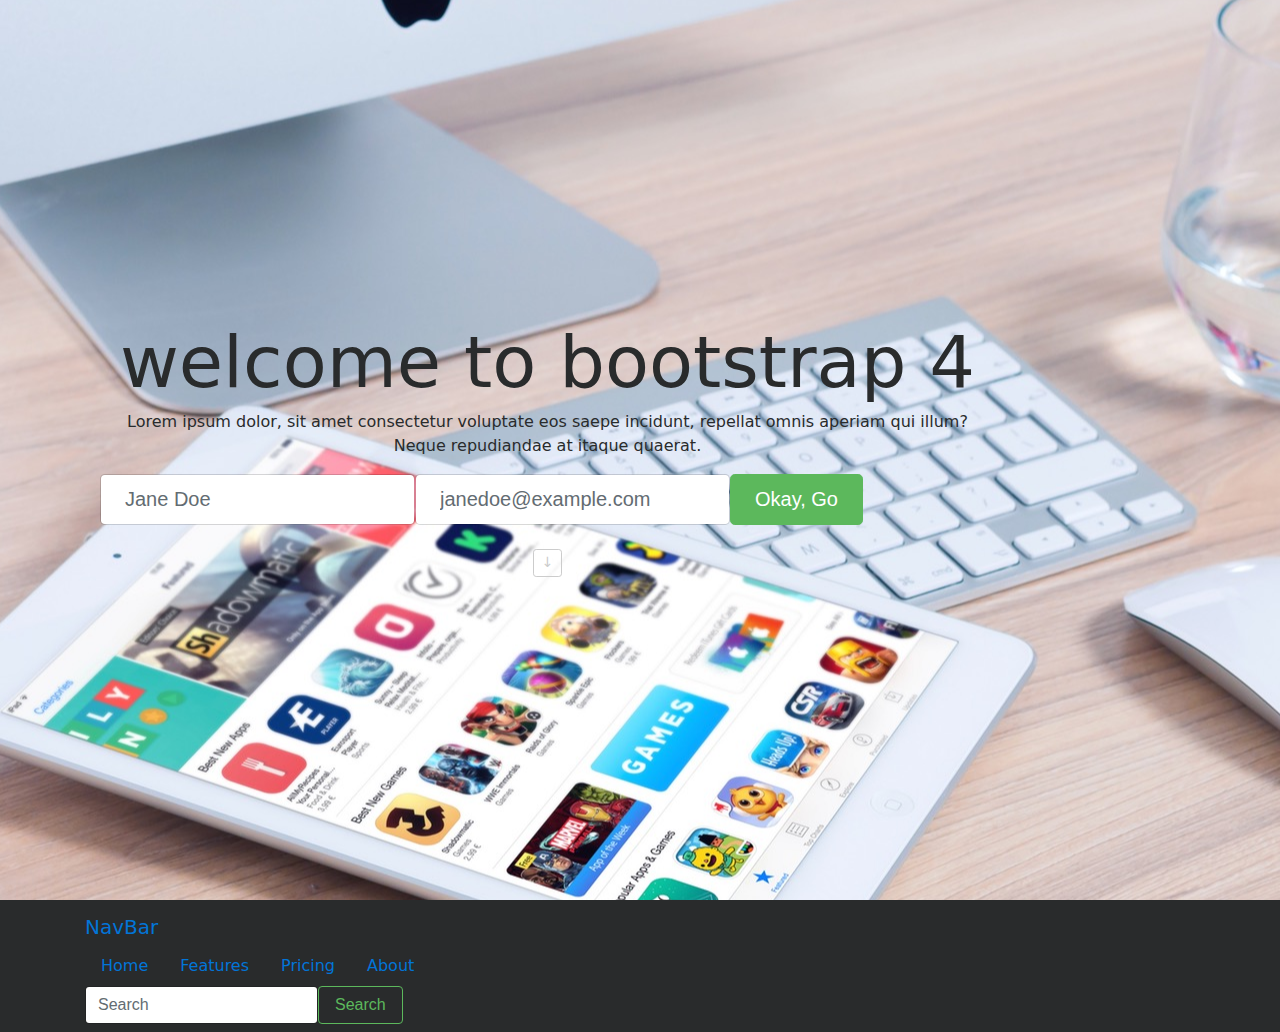
<file: bootStrap$/index.html>
<!DOCTYPE html>
<html lang="en">

<head>
    <title></title>
    <meta charset="UTF-8">
    <meta name="viewport" content="width=device-width, initial-scale=1">
    <link href="css/bootstrap.css" rel="stylesheet">
    <link href="css/styles.css" rel="stylesheet">

</head>

<body>
    <section id="cover">
        <div id="cover-caption">
            <div class="container">
                <div class="col-sm-10 col-sm-offset-1">
                    <h1 class="display-3">welcome to bootstrap 4</h1>
                    <p>Lorem ipsum dolor, sit amet consectetur voluptate eos saepe incidunt, repellat omnis aperiam qui illum? Neque repudiandae at itaque quaerat.</p>
                    <form class="form-inline">
                        <div class="form-group">
                            <label for="Name" class="sr-only">Name</label>
                            <input type="text" name="name" id="Name" placeholder="Jane Doe" class="form-control form-control-lg">
                        </div>
                        <div class="form-group">
                            <label for="Email" class="sr-only">Email</label>
                            <input type="text" name="Email" id="Email" placeholder="janedoe@example.com" class="form-control form-control-lg">
                        </div>
                        <button class="btn btn-success btn-lg" type="submit">Okay, Go</button>
                    </form>
                    <br>
                    <a href="#nav-main" class="btn btn-outline-secondary btn-sm" role="button">&darr;</a>
                </div>
            </div>

        </div id="cover-caption">
    </section>
    <nav class="navbar navbar-dark bg-inverse navbar-full" id="nav-main">

        <div class="container">
            <a href="#" class="navbar-brand">NavBar</a>
            <ul class="nav ">
                <li class="nav-item active">
                    <a href="#" class="nav-link">Home <span class="sr-only">(Current)</span></a>

                </li>
                <li class="nav-item ">
                    <a href="#" class="nav-link">Features </a>

                </li>
                <li class="nav-item ">
                    <a href="#" class="nav-link">Pricing </a>

                </li>
                <li class="nav-item ">
                    <a href="#" class="nav-link">About </a>

                </li>
            </ul>
            <form class="form-inline">
                <input type="text" class="form-control" placeholder="Search">
                <button class="btn btn-outline-success" type="submit">Search</button>
            </form>
        </div>
    </nav>


    <script src="js/jquery-3.2.1.min.js"></script>
    <script src="js/bootstrap.js"></script>
</body>

</html>
</file>
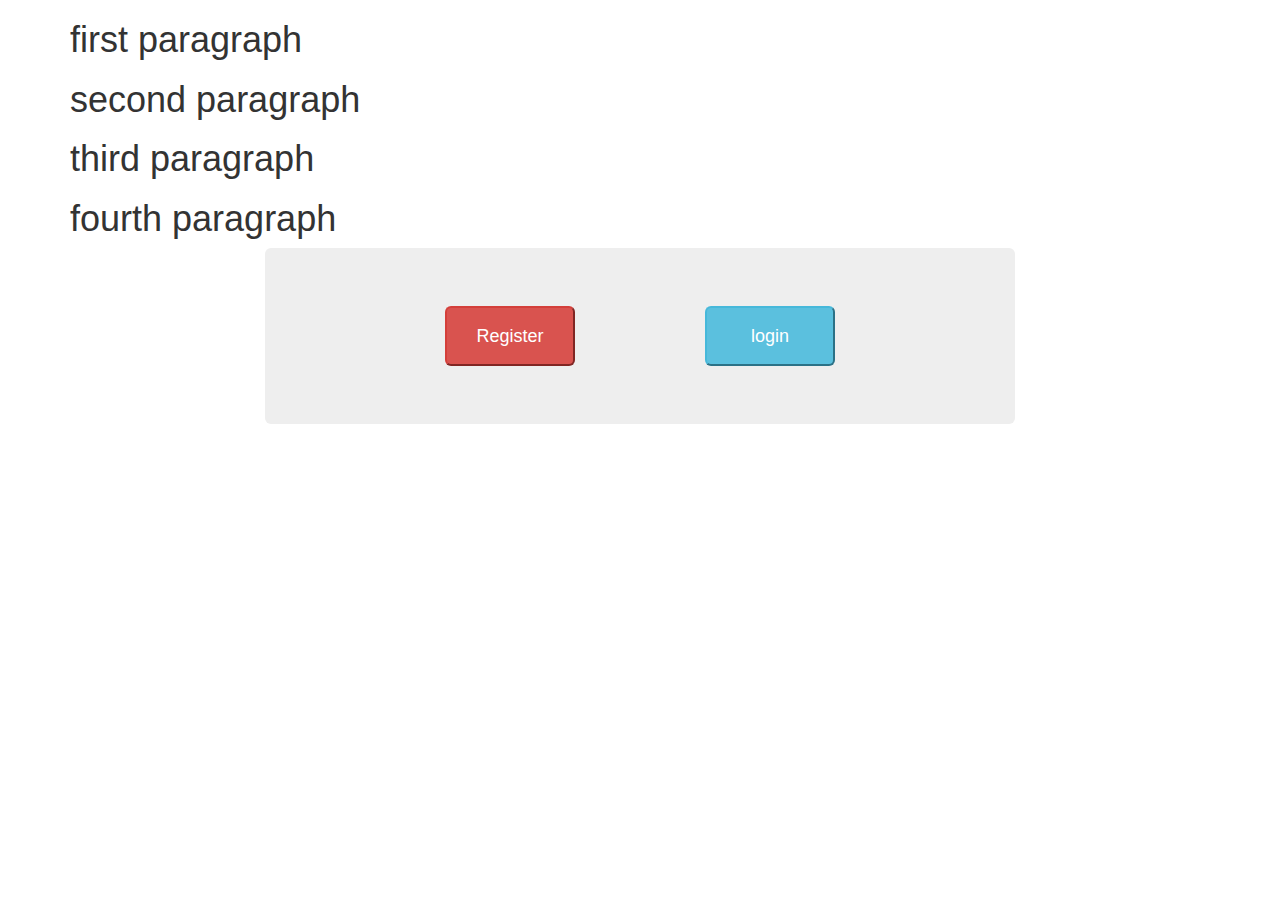
<file: Jquery test/Index.html>
<!DOCTYPE html>
<html lang="en">

<head>
    <meta charset="UTF-8">
    <meta name="viewport" content="width=device-width, initial-scale=1.0">
    <meta http-equiv="X-UA-Compatible" content="ie=edge">
    <link rel="stylesheet" href="bootstrap.min.css">
    <link rel="stylesheet" href="settings.css">
    <title>Document</title>
</head>

<body class="container">
    <div>
        <h1>
            first paragraph

        </h1>
        <p>
            NUPE is one the largest british trade union, with membership rinnunig into many hundreds of thousands , yet although today
            every single society benefits from the work of bublic employees, there can be a few who are awere of the origin
            of this trade union.


        </p>

    </div>
    <div>
        <h1>
            second paragraph
        </h1>
        <p>

            Although the princepal strength of Vestry Employees' Union was concentrated on workers employed in the vestries it had also
            established a base amongest workesr employeed by the London County Council and this proved to be of considerable
            importance of miunicipal employees.

        </p>

    </div>
    <div>
        <h1>
            third paragraph
        </h1>
        <p>
            NUPE is one the largest british trade union, with membership rinnunig into many hundreds of thousands , yet although today
            every single society benefits from the work of bublic employees, there can be a few who are awere of the origin
            of this trade union.


        </p>

    </div>
    <div>
        <h1>
            fourth paragraph
        </h1>
        <p>

            Although the princepal strength of Vestry Employees' Union was concentrated on workers employed in the vestries it had also
            established a base amongest workesr employeed by the London County Council and this proved to be of considerable
            importance of miunicipal employees.

        </p>

    </div>
    <div class="row">
   <div class="col-lg-2 col-md-2 col-xs-1"></div>
   <div class="col-lg-8 col-md-8 col-xs-10">
<div class="jumbotron">
    <button id="reg" class="btn-lg btn-danger">Register</button>
    <button id="log" class="btn-lg btn-info" >login</button>
        <div id="login">
        <form class="form-inline" >
      
                <label for="email">Email</label>
                <input type="email" class="form-control" name="email" id="email">
                <label for="password"> passsword</label>
                <input type="password" class="form-control" name="pass" id="password">
      <input type="submit" name="send" id="log">
    
        </div>
    
    </form>
    <div id="register">
    <form class="form-block">
         
                <label for="name">Name</label>
                <input type="text" class="form-control" name="name" id="name">
                <label for="email">Email</label>
                <input type="email" class="form-control" name="eamil" id="email">
                <label for="password"> passsword</label>
                <input type="password" class="form-control" name="pass" id="password">
                
                <input type="submit" class="btn-info" name="send" id="register">
         </div>
        </form>
</div>
</div>
   </div>
   <div class="col-lg-2 col-md-2 col-xs-1"></div>
    </div>
    <script src="jquery-3.2.1.min.js"></script>
    <script src="script.js"></script>
</body>

</html>
</file>
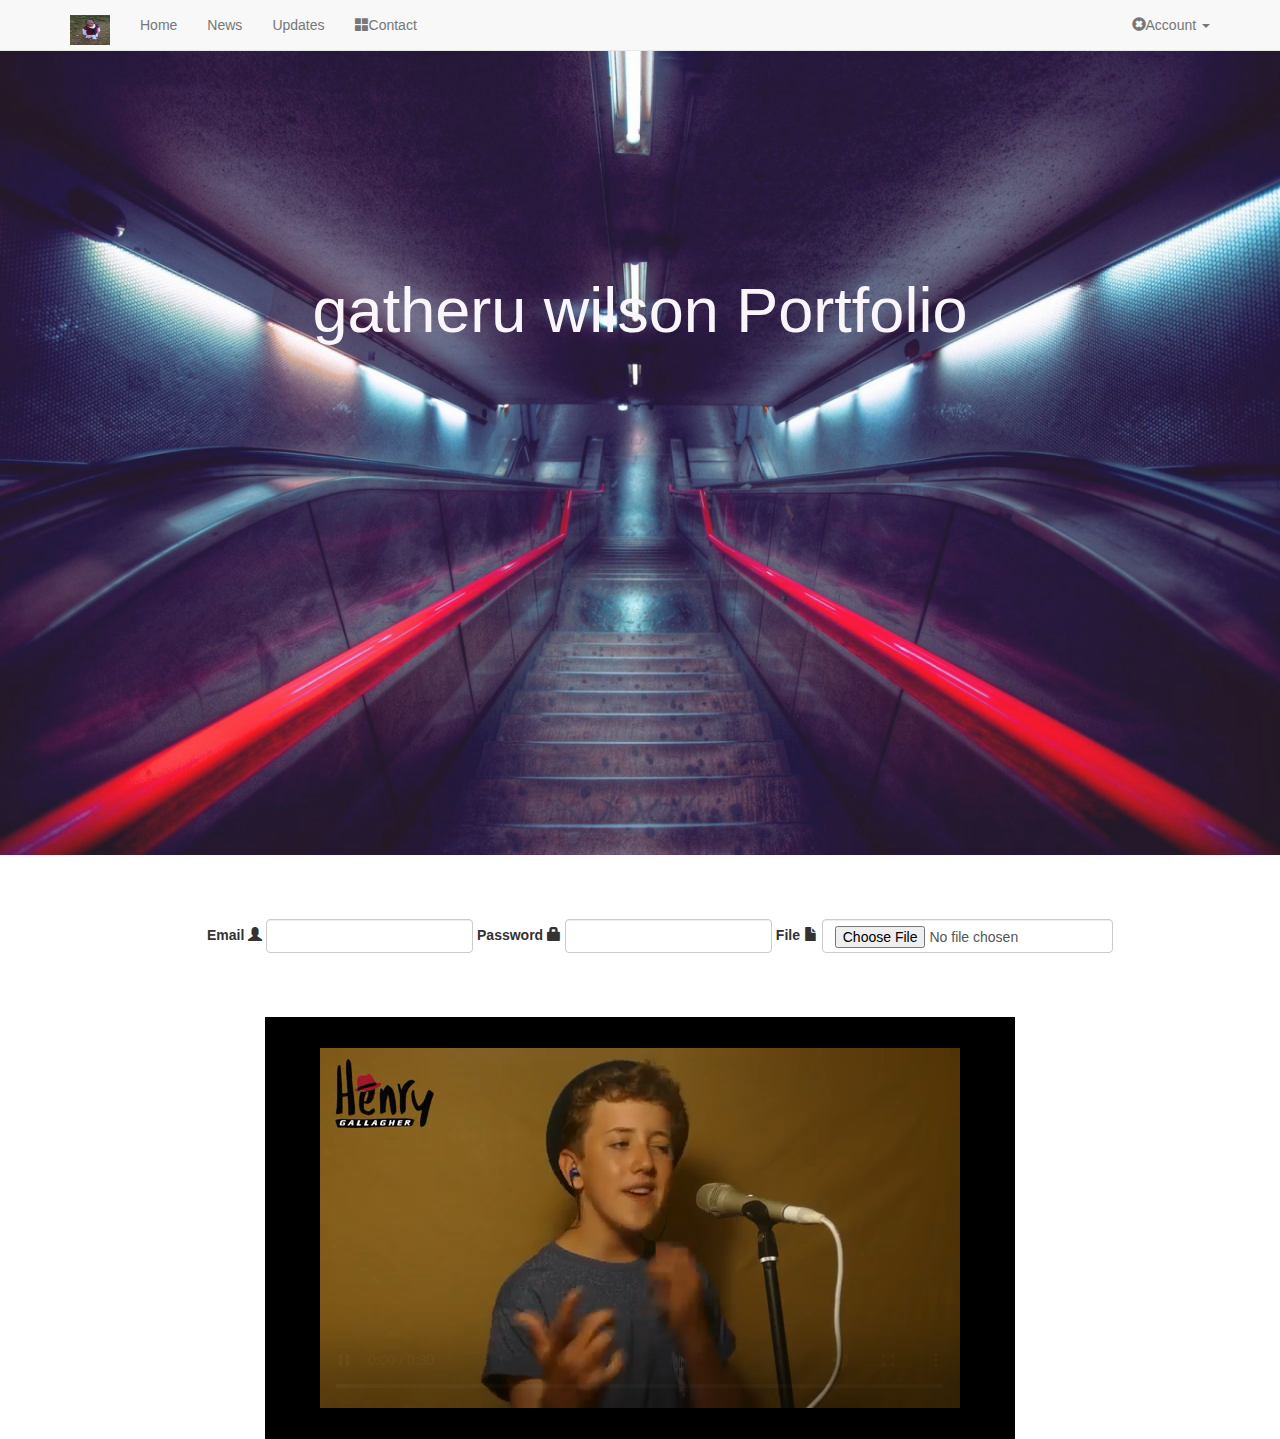
<file: responsive Navigation bar and form/index.html>
<!DOCTYPE html>
<html lang="en">

<head>
    <title></title>
    <meta charset="UTF-8">
    <meta name="viewport" content="width=device-width, initial-scale=1">
    <link href="css/style.css" rel="stylesheet">
    <link rel="stylesheet" href="css/bootstrap.min.css">
    <link rel="stylesheet" href="css/style.css">
</head>

<body>
    <nav class="navbar navbar-default navbar-fixed-top">
        <div class=" container">
            <div class="navbar-header">

                <button type="button" class="navbar-toggle" collapsed data-toggle="collapse" data-target="#menu" aria-expanded="false">
                
                <span class="sr-only">Toggle button</span>
                <span class="icon-bar"></span>
                <span class="icon-bar"></span>
                <span class="icon-bar"></span>
            </button>
                <a href="#" class="navbar-brand">
                <img src="assets/IMG_20170815_164739.jpg" alt="Brand name" width="40" height="30">

            </a>
            </div>
            <div class="collapse navbar-collapse" id="menu">

                <ul class="nav navbar-nav ">

                    <li><a href="#">Home</a></li>
                    <li><a href="#">News</a></li>
                    <li><a href="#">Updates</a></li>
                    <li ><a href="#formc"><span class="glyphicon glyphicon-user glyphicon-th-large" width="30" height="30"></span>Contact</a></li>

                </ul>
                <ul class="nav navbar-nav navbar-right">
                    <li><a href="#" class="dropdown-toggle" role="button" data-toggle="dropdown" aria-haspopup="true" aria-expanded="false"><span class="glyphicon glyphicon-remove-sign"></span>Account <span class="caret"></span></a>
                        <ul class="dropdown-menu">
                            <li><a href="#">login</a></li>
                            <li><a href="#">create Account</a></li>
                        </ul>
                    </li>

                </ul>
            </div>

        </div>
    </nav>
    <div class="jumbotron" id="jumbo">
        <div class="container">
            <div class="row">
                <div class="col-lg-1"> </div>
                <div class="col-lg-10">
                    <h1>gatheru wilson Portfolio</h1>
                </div>
                <div class="col-lg-1"> </div>
            </div>
        </div>
    </div>
        <div class="container" id="formc">

                <form class="form-inline" >
                        <div class="form-group">
                            <label for="Email">Email</label>
                           <span class="glyphicon glyphicon-user"></span> <input type="Email" id="Email" class="form-control">
                        </div>
                        <div class="form-group">
                            <label for="password">Password</label>
                           <span class=" glyphicon glyphicon-lock"></span> <input type="password"  class="form-control" id="password">
                        </div>
            
                        <div class="form-group">
                            <label for="file">File</label>
                           <span class="glyphicon glyphicon-file"></span> <input type="file"  class="form-control" id="file">
            
            
                        </div>
            
                    </form> 


        </div>
        <div class="container">
            <div class="row">
                <div class=" col-lg-2  col-sm-2 col-md-2 col-xs-2"> </div>
                <div class=" col-lg-8  col-sm-8 col-md-8 col-xs-8">
                <div class="embed-responsive embed-responsive-16by9">
                        <iframe src="assets/1dd0d47a7e1dfc71a24d48dc698ce778.mp4" class="embed-responsive-item"></iframe>
            
                        </div>
           </div>
           <div class=" col-lg-2  col-sm-2  col-md-2 col-xs-2 "></div>
        </div>
        </div>
        <script src="scripts/jquery-3.2.1.min.js"></script>
        <script src="scripts/bootstrap.min.js"></script>
</body>

</html>
</file>
<file: bootStrap$/css/styles.css>
* {
    margin: 0;
    padding: 0;
}

#cover {
    background: #222 url('../img/showcase.jpg') center center no-repeat;
    height: 100vh;
    text-align: center;
    display: flex;
    min-height: 450px;
    align-items: center;
    overflow: hidden;
}

#cover-caption {
    margin: auto;
    width: 100%;
}

.container {
    display: inline-block;
}
</file>
<file: Jquery test/settings.css>
.jumbotron{

text-align: center;

}
#register{

    text-align: left;  
}
button{

    height: 60px;
    width: 130px;
    margin: 10%;
    margin-top: 10px;
    margin-bottom: 10px;
    border-radius: 10px 5px 10px 5px;

}
p{
    color: #485C69;
    font-family: cursive;
    font-size: 20pt;
}
</file>
<file: responsive Navigation bar and form/css/style.css>
#jumbo{
 height: 95vh;
background-image: url(../assets/background.jpg);
background-size: 100% 100%;
padding-top: 20%;
background-repeat: no-repeat;
color: #F9F5FA;
font-family: 'Segoe UI', Tahoma, Geneva, Verdana, sans-serif;
font-style: bold;
text-align: center;
opacity: 0.9;
}
#formc{

    margin:5% 15% 5% 15%;
}
</file>
